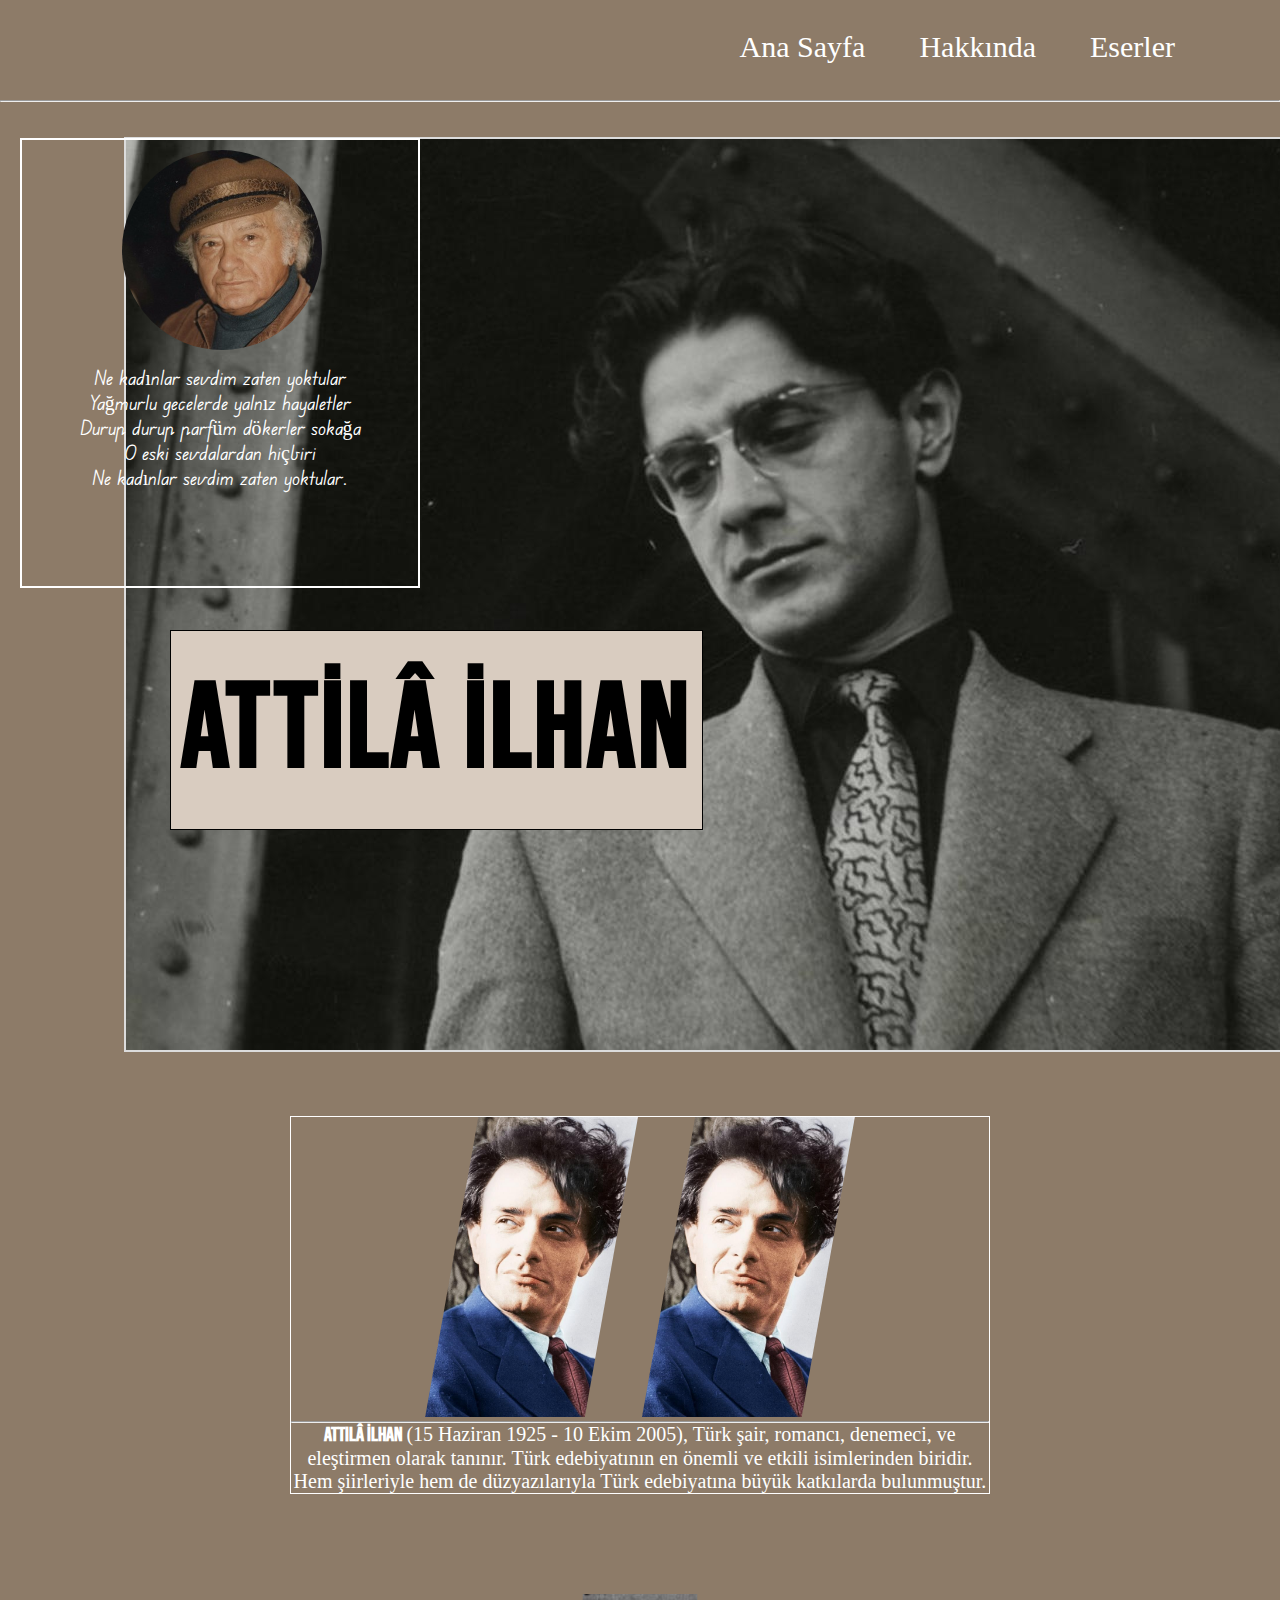
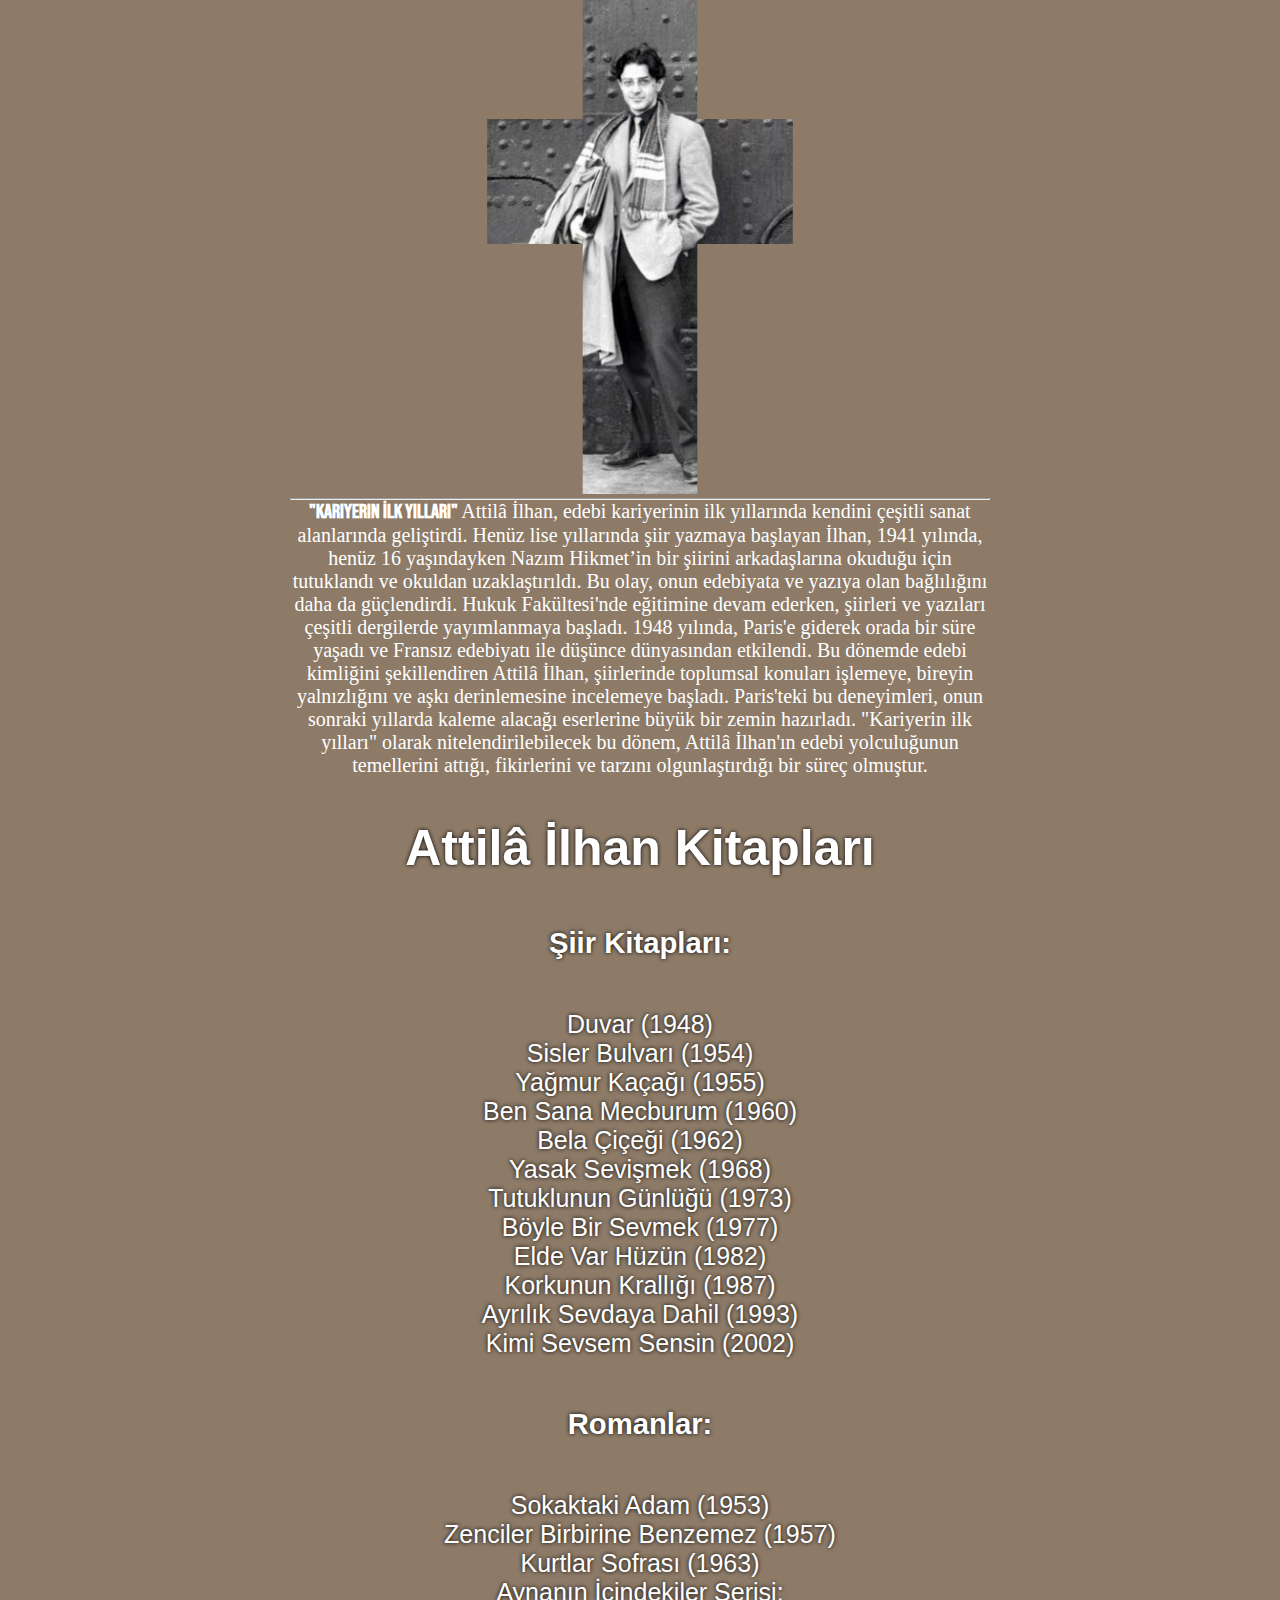
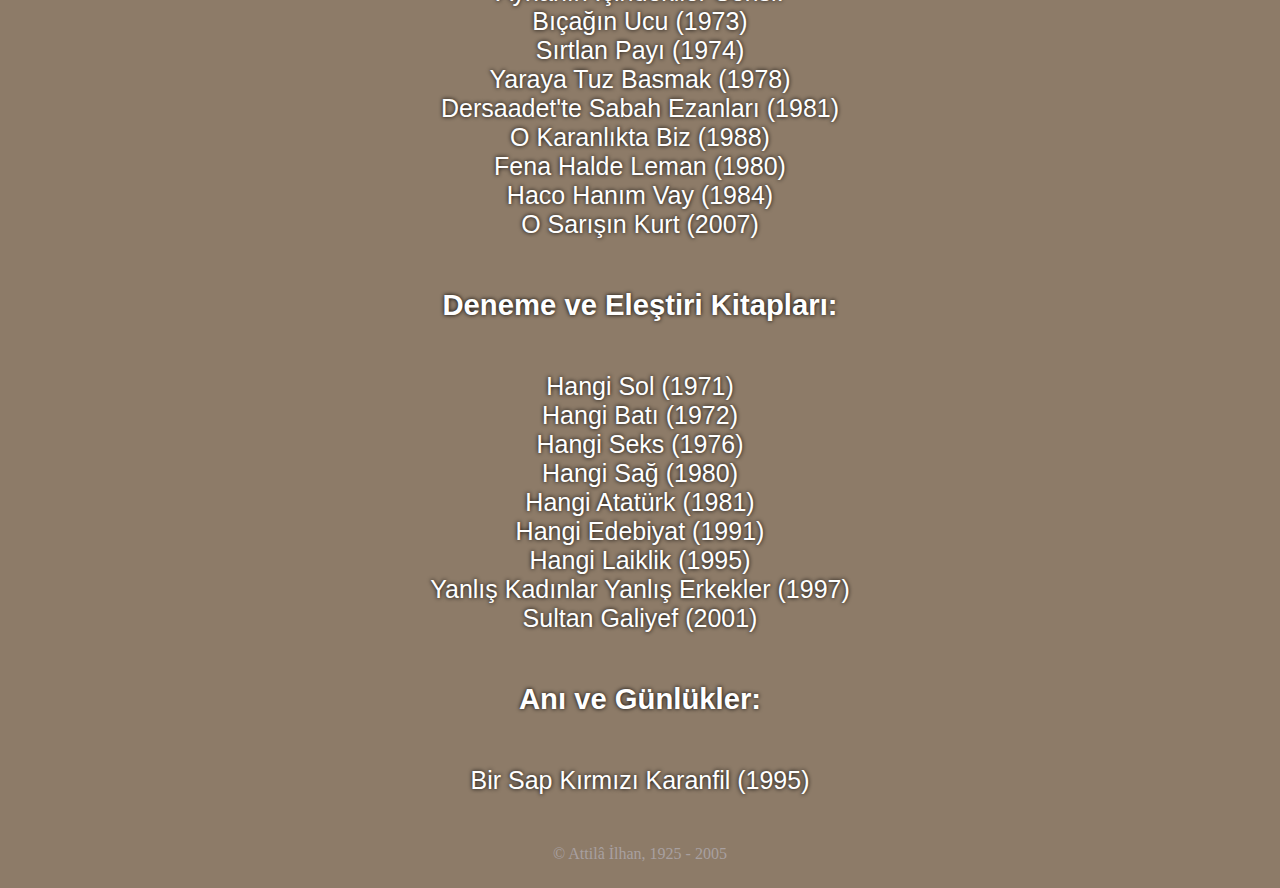
<file: index.html>
<!DOCTYPE html>
<html lang="en">
  <head>
    <meta charset="UTF-8" />
    <meta name="viewport" content="width=device-width, initial-scale=1.0" />
    <link rel="preconnect" href="https://fonts.googleapis.com" />
    <link rel="preconnect" href="https://fonts.gstatic.com" crossorigin />
    <link
      href="https://fonts.googleapis.com/css2?family=Qwitcher+Grypen:wght@400;700&display=swap"
      rel="stylesheet"
    />
    <link rel="stylesheet" href="style.css" />
    <link
      href="https://fonts.googleapis.com/css2?family=Bebas+Neue&display=swap"
      rel="stylesheet"
    />

    <link
      href="https://fonts.googleapis.com/css2?family=Edu+VIC+WA+NT+Beginner:wght@400..700&display=swap"
      rel="stylesheet"
    />
    <title>Atllia İlhan</title>
  </head>
  <body>
    <header>
      <nav class="navbar">
        <ul>
          <li><a href="index.html">Ana Sayfa</a></li>
          <li><a href="#baslık4">Hakkında</a></li>
          <li><a href="#baslık3">Eserler</a></li>
        </ul>
      </nav>
    </header>
    <hr class="hr" />

    <main>
      <div class="c1">
        <img src="foto1.jpg" alt="Atilla ilhan" he />
      </div>
      <div class="box1">
        <h1>ATTİLÂ İLHAN</h1>
      </div>

      <div class="c2">
        <img src="foto4.jpg" alt="" />
        <p class="c3">
          <br /><br /><br />Ne kadınlar sevdim zaten yoktular <br />Yağmurlu
          gecelerde yalnız hayaletler<br />
          Durup durup parfüm dökerler sokağa<br />
          O eski sevdalardan hiçbiri<br />
          Ne kadınlar sevdim zaten yoktular.
        </p>
      </div>
    </main>


    <main class="container">
      <div class="c4">
          <img src="foto5.jpg" alt="" height="300px "class="hover-effect"/>
          <img src="foto5.jpg" alt="" height="300px " class="hover-effect"/>
          <hr id="baslık4">
          <p class="c5"> <strong>Attilâ İlhan </strong>(15 Haziran 1925 - 10 Ekim 2005), Türk şair, romancı, denemeci, ve eleştirmen olarak tanınır. Türk edebiyatının en önemli ve etkili isimlerinden biridir. Hem şiirleriyle hem de düzyazılarıyla Türk edebiyatına büyük katkılarda bulunmuştur.
          </p>
        </div>

      </div>
      <main class="container">
          <div class="c7">
              <img src="foto6.jpg" alt="" height="500px " class="hover-effect"/>
              <hr>
              <p class="c5"> <strong>"Kariyerin İlk Yılları" </strong>Attilâ İlhan, edebi kariyerinin ilk yıllarında kendini çeşitli sanat alanlarında geliştirdi. Henüz lise yıllarında şiir yazmaya başlayan İlhan, 1941 yılında, henüz 16 yaşındayken Nazım Hikmet’in bir şiirini arkadaşlarına okuduğu için tutuklandı ve okuldan uzaklaştırıldı. Bu olay, onun edebiyata ve yazıya olan bağlılığını daha da güçlendirdi. Hukuk Fakültesi'nde eğitimine devam ederken, şiirleri ve yazıları çeşitli dergilerde yayımlanmaya başladı. 1948 yılında, Paris'e giderek orada bir süre yaşadı ve Fransız edebiyatı ile düşünce dünyasından etkilendi. Bu dönemde edebi kimliğini şekillendiren Attilâ İlhan, şiirlerinde toplumsal konuları işlemeye, bireyin yalnızlığını ve aşkı derinlemesine incelemeye başladı. Paris'teki bu deneyimleri, onun sonraki yıllarda kaleme alacağı eserlerine büyük bir zemin hazırladı. "Kariyerin ilk yılları" olarak nitelendirilebilecek bu dönem, Attilâ İlhan'ın edebi yolculuğunun temellerini attığı, fikirlerini ve tarzını olgunlaştırdığı bir süreç olmuştur.
              </p>
            </div>
  
          </div>
  
          </div>
  </main>
 

  <article  id="baslık3">
    <h2 class="baslık">Attilâ İlhan Kitapları</h2>

    <h3 class="a1">Şiir Kitapları:</h3>
    <ul>
      <li>Duvar (1948)</li>
      <li>Sisler Bulvarı (1954)</li>
      <li>Yağmur Kaçağı (1955)</li>
      <li>Ben Sana Mecburum (1960)</li>
      <li>Bela Çiçeği (1962)</li>
      <li>Yasak Sevişmek (1968)</li>
      <li>Tutuklunun Günlüğü (1973)</li>
      <li>Böyle Bir Sevmek (1977)</li>
      <li>Elde Var Hüzün (1982)</li>
      <li>Korkunun Krallığı (1987)</li>
      <li>Ayrılık Sevdaya Dahil (1993)</li>
      <li>Kimi Sevsem Sensin (2002)</li>
    </ul>

    <h3 class="a1">Romanlar:</h3>
    <ul>
      <li>Sokaktaki Adam (1953)</li>
      <li>Zenciler Birbirine Benzemez (1957)</li>
      <li>Kurtlar Sofrası (1963)</li>
      <li>
        Aynanın İçindekiler Serisi:
        <ul>
          <li>Bıçağın Ucu (1973)</li>
          <li>Sırtlan Payı (1974)</li>
          <li>Yaraya Tuz Basmak (1978)</li>
          <li>Dersaadet'te Sabah Ezanları (1981)</li>
          <li>O Karanlıkta Biz (1988)</li>
        </ul>
      </li>
      <li>Fena Halde Leman (1980)</li>
      <li>Haco Hanım Vay (1984)</li>
      <li>O Sarışın Kurt (2007)</li>
    </ul>

    <h3 class="a1">Deneme ve Eleştiri Kitapları:</h3>
    <ul>
      <li>Hangi Sol (1971)</li>
      <li>Hangi Batı (1972)</li>
      <li>Hangi Seks (1976)</li>
      <li>Hangi Sağ (1980)</li>
      <li>Hangi Atatürk (1981)</li>
      <li>Hangi Edebiyat (1991)</li>
      <li>Hangi Laiklik (1995)</li>
      <li>Yanlış Kadınlar Yanlış Erkekler (1997)</li>
      <li>Sultan Galiyef (2001)</li>
    </ul>

    <h3 class="a1">Anı ve Günlükler:</h3>
    <ul>
      <li>Bir Sap Kırmızı Karanfil (1995)</li>
    </ul>
  </article>

  <footer><p class="x1">© Attilâ İlhan, 1925 - 2005</p></footer>


  </body>
</html>
</file>
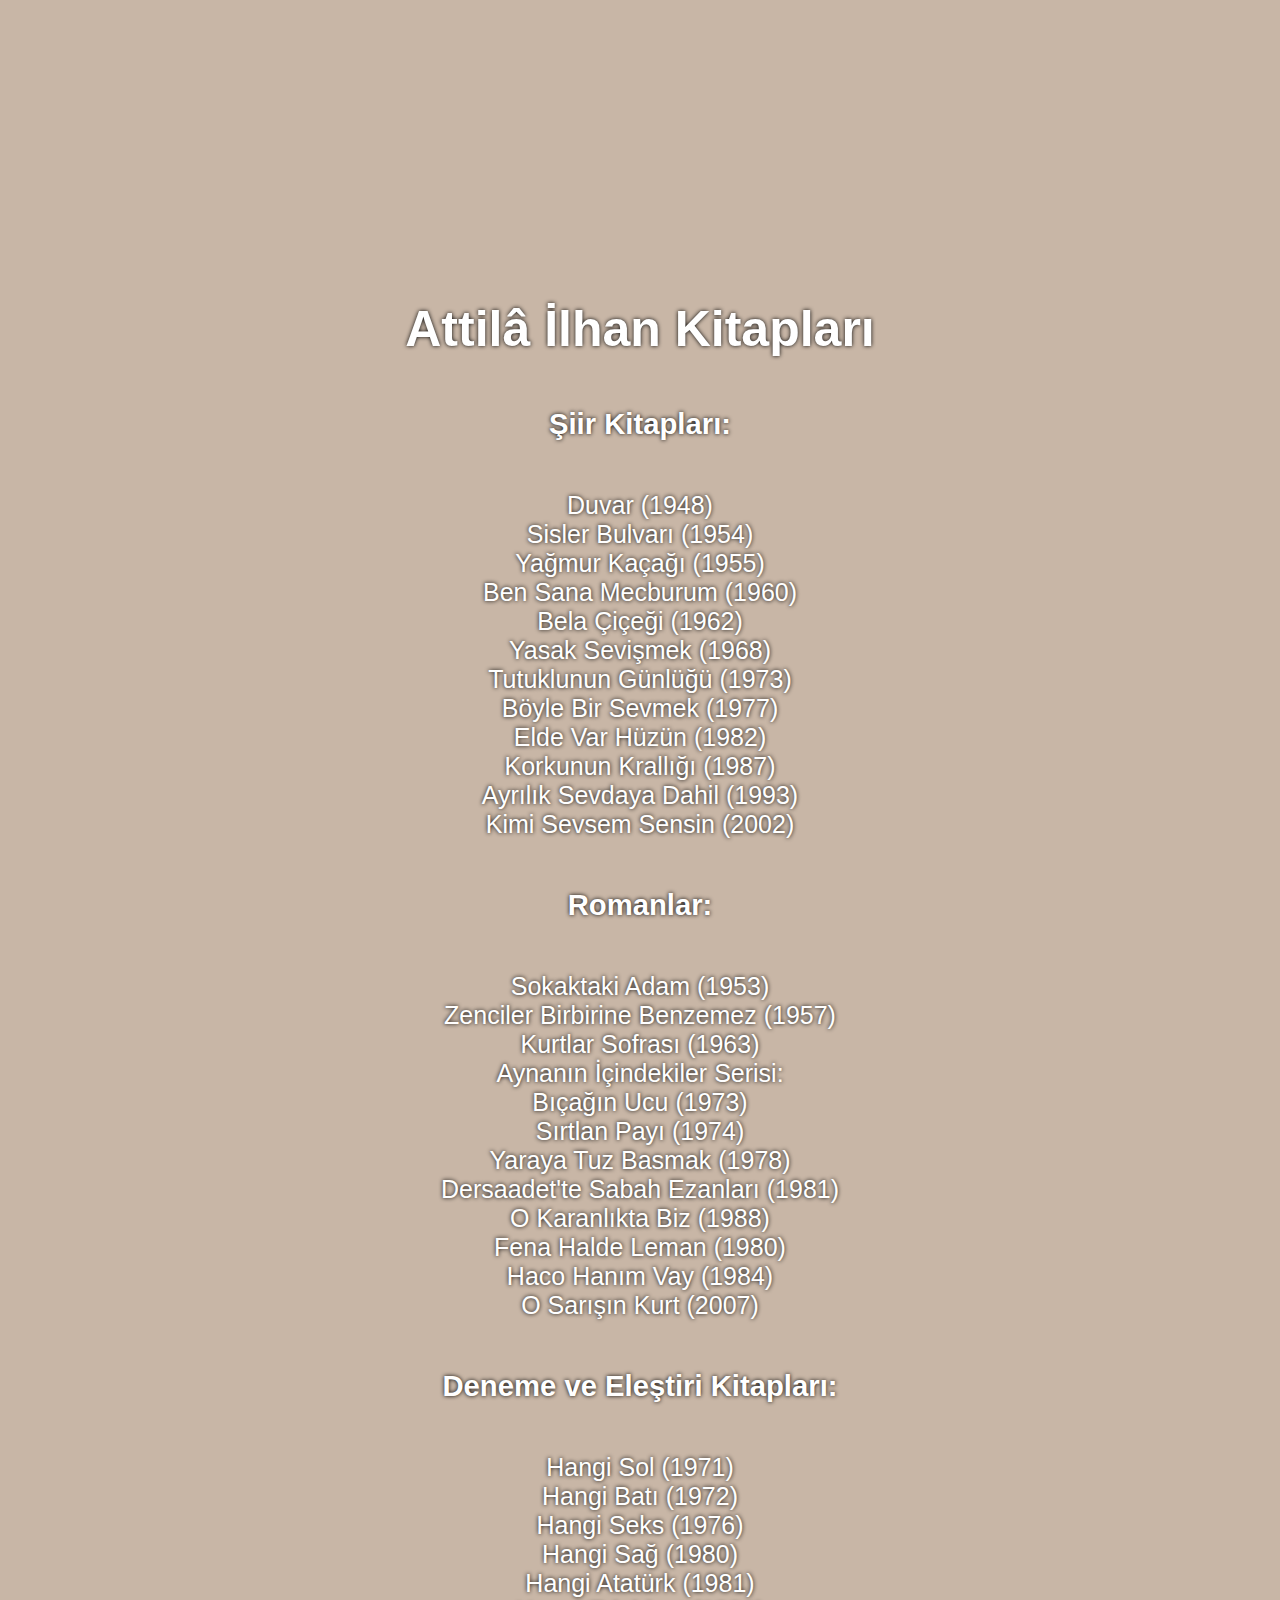
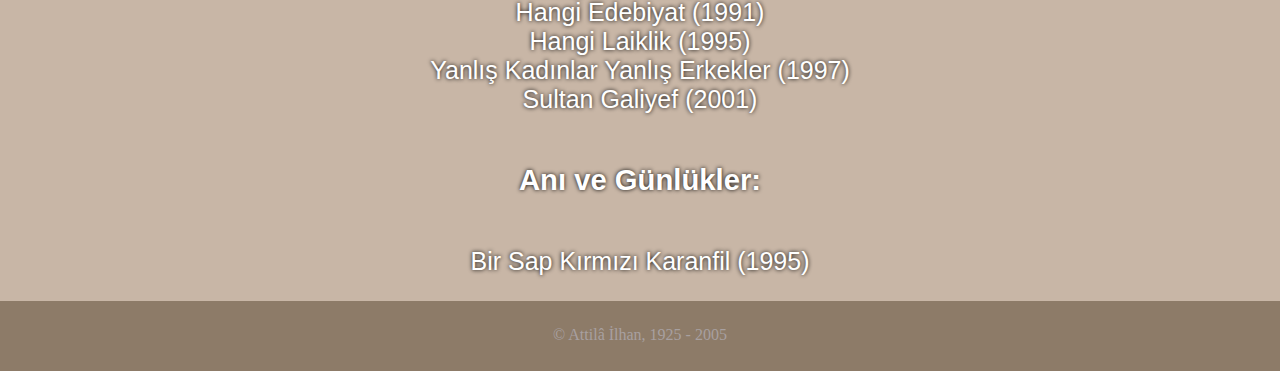
<file: books.html>
<!DOCTYPE html>
<html lang="en">
  <head>
    <meta charset="UTF-8" />
    <meta name="viewport" content="width=device-width, initial-scale=1.0" />
    <link rel="preconnect" href="https://fonts.googleapis.com" />
    <link rel="preconnect" href="https://fonts.gstatic.com" crossorigin />
    <link
      href="https://fonts.googleapis.com/css2?family=Qwitcher+Grypen:wght@400;700&display=swap"
      rel="stylesheet"
    />
    <link rel="stylesheet" href="style.css" />
    <link
      href="https://fonts.googleapis.com/css2?family=Bebas+Neue&display=swap"
      rel="stylesheet"
    />

    <link
      href="https://fonts.googleapis.com/css2?family=Edu+VIC+WA+NT+Beginner:wght@400..700&display=swap"
      rel="stylesheet"
    />
    <title>Eserleri</title>
  </head>
  <body class="k2">
    <article>
      <h2 class="baslık">Attilâ İlhan Kitapları</h2>

      <h3 class="a1">Şiir Kitapları:</h3>
      <ul>
        <li>Duvar (1948)</li>
        <li>Sisler Bulvarı (1954)</li>
        <li>Yağmur Kaçağı (1955)</li>
        <li>Ben Sana Mecburum (1960)</li>
        <li>Bela Çiçeği (1962)</li>
        <li>Yasak Sevişmek (1968)</li>
        <li>Tutuklunun Günlüğü (1973)</li>
        <li>Böyle Bir Sevmek (1977)</li>
        <li>Elde Var Hüzün (1982)</li>
        <li>Korkunun Krallığı (1987)</li>
        <li>Ayrılık Sevdaya Dahil (1993)</li>
        <li>Kimi Sevsem Sensin (2002)</li>
      </ul>

      <h3 class="a1">Romanlar:</h3>
      <ul>
        <li>Sokaktaki Adam (1953)</li>
        <li>Zenciler Birbirine Benzemez (1957)</li>
        <li>Kurtlar Sofrası (1963)</li>
        <li>
          Aynanın İçindekiler Serisi:
          <ul>
            <li>Bıçağın Ucu (1973)</li>
            <li>Sırtlan Payı (1974)</li>
            <li>Yaraya Tuz Basmak (1978)</li>
            <li>Dersaadet'te Sabah Ezanları (1981)</li>
            <li>O Karanlıkta Biz (1988)</li>
          </ul>
        </li>
        <li>Fena Halde Leman (1980)</li>
        <li>Haco Hanım Vay (1984)</li>
        <li>O Sarışın Kurt (2007)</li>
      </ul>

      <h3 class="a1">Deneme ve Eleştiri Kitapları:</h3>
      <ul>
        <li>Hangi Sol (1971)</li>
        <li>Hangi Batı (1972)</li>
        <li>Hangi Seks (1976)</li>
        <li>Hangi Sağ (1980)</li>
        <li>Hangi Atatürk (1981)</li>
        <li>Hangi Edebiyat (1991)</li>
        <li>Hangi Laiklik (1995)</li>
        <li>Yanlış Kadınlar Yanlış Erkekler (1997)</li>
        <li>Sultan Galiyef (2001)</li>
      </ul>

      <h3 class="a1">Anı ve Günlükler:</h3>
      <ul>
        <li>Bir Sap Kırmızı Karanfil (1995)</li>
      </ul>
    </article>

    <footer><p class="x1">© Attilâ İlhan, 1925 - 2005</p></footer>
  </body>
</html>
</file>
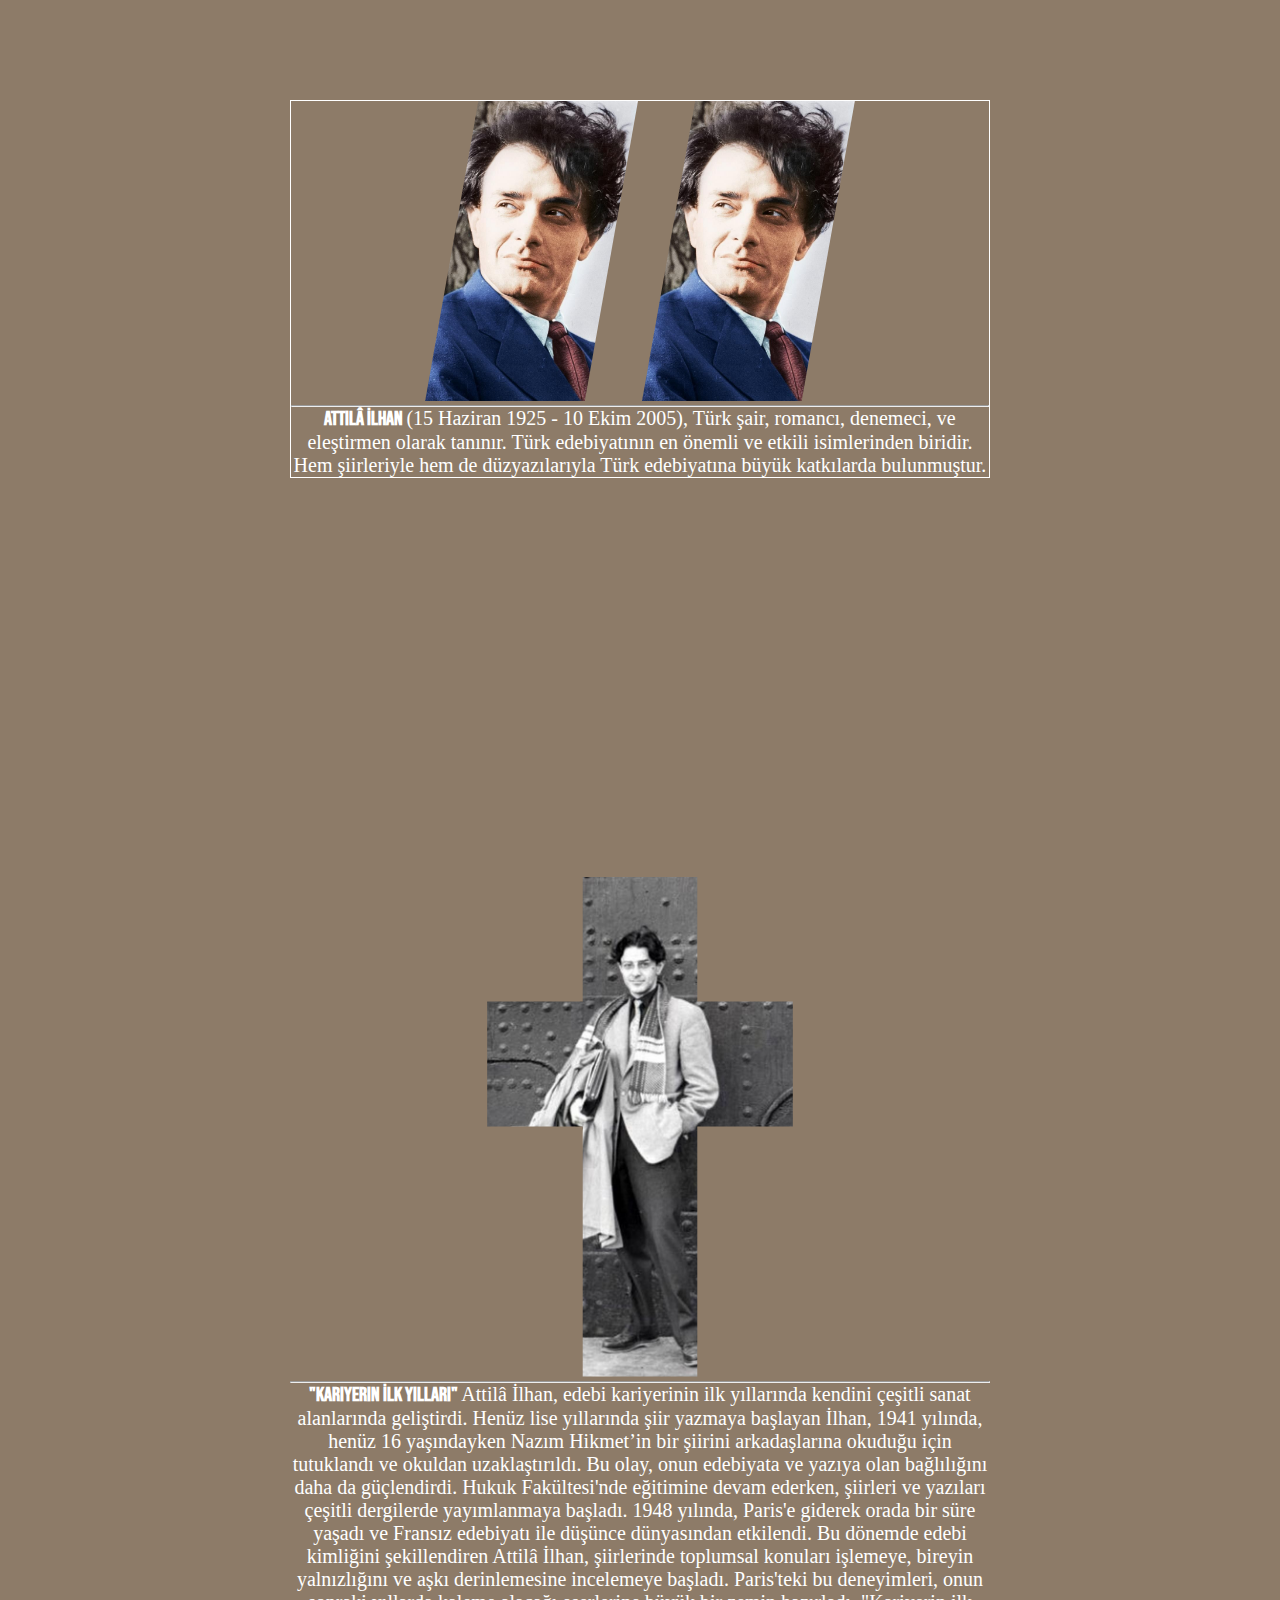
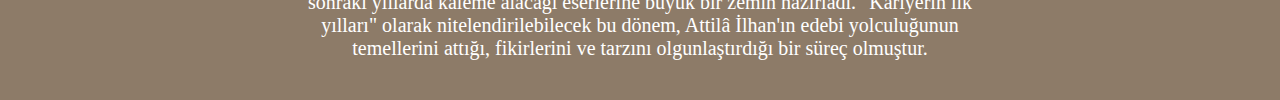
<file: info.html>
<!DOCTYPE html>
<html lang="en">
  <head>
    <meta charset="UTF-8" />
    <meta name="viewport" content="width=device-width, initial-scale=1.0" />
    <link rel="preconnect" href="https://fonts.googleapis.com" />
    <link rel="preconnect" href="https://fonts.gstatic.com" crossorigin />
    <link
      href="https://fonts.googleapis.com/css2?family=Qwitcher+Grypen:wght@400;700&display=swap"
      rel="stylesheet"
    />
    <link rel="stylesheet" href="style.css" />
    <link
      href="https://fonts.googleapis.com/css2?family=Bebas+Neue&display=swap"
      rel="stylesheet"
    />

    <link
      href="https://fonts.googleapis.com/css2?family=Edu+VIC+WA+NT+Beginner:wght@400..700&display=swap"
      rel="stylesheet"
    />




    <link href="https://fonts.googleapis.com/css2?family=Edu+VIC+WA+NT+Beginner:wght@400..700&family=Josefin+Sans:ital,wght@0,100..700;1,100..700&display=swap" rel="stylesheet">
    <title>Atilla İlhan</title>
  <body>
    <main class="container">
        <div class="c4">
            <img src="foto5.jpg" alt="" height="300px "class="hover-effect"/>
            <img src="foto5.jpg" alt="" height="300px " class="hover-effect"/>
            <hr>
            <p class="c5"> <strong>Attilâ İlhan </strong>(15 Haziran 1925 - 10 Ekim 2005), Türk şair, romancı, denemeci, ve eleştirmen olarak tanınır. Türk edebiyatının en önemli ve etkili isimlerinden biridir. Hem şiirleriyle hem de düzyazılarıyla Türk edebiyatına büyük katkılarda bulunmuştur.
            </p>
          </div>

        </div>
        <main class="container">
            <div class="c7">
                <img src="foto6.jpg" alt="" height="500px " class="hover-effect"/>
                <hr>
                <p class="c5"> <strong>"Kariyerin İlk Yılları" </strong>Attilâ İlhan, edebi kariyerinin ilk yıllarında kendini çeşitli sanat alanlarında geliştirdi. Henüz lise yıllarında şiir yazmaya başlayan İlhan, 1941 yılında, henüz 16 yaşındayken Nazım Hikmet’in bir şiirini arkadaşlarına okuduğu için tutuklandı ve okuldan uzaklaştırıldı. Bu olay, onun edebiyata ve yazıya olan bağlılığını daha da güçlendirdi. Hukuk Fakültesi'nde eğitimine devam ederken, şiirleri ve yazıları çeşitli dergilerde yayımlanmaya başladı. 1948 yılında, Paris'e giderek orada bir süre yaşadı ve Fransız edebiyatı ile düşünce dünyasından etkilendi. Bu dönemde edebi kimliğini şekillendiren Attilâ İlhan, şiirlerinde toplumsal konuları işlemeye, bireyin yalnızlığını ve aşkı derinlemesine incelemeye başladı. Paris'teki bu deneyimleri, onun sonraki yıllarda kaleme alacağı eserlerine büyük bir zemin hazırladı. "Kariyerin ilk yılları" olarak nitelendirilebilecek bu dönem, Attilâ İlhan'ın edebi yolculuğunun temellerini attığı, fikirlerini ve tarzını olgunlaştırdığı bir süreç olmuştur.
                </p>
              </div>
    
            </div>
    
            </div>
    </main>
  </body>
</html>
</file>
<file: style.css>
* {
  padding: 0;
  margin: 0;
  box-sizing: border-box;
  text-decoration: none;
  list-style: none;
}

header {
  background-color: #8d7b68;
  height: 100px;
}

.navbar {
  display: flex;
  justify-content: flex-end;
  text-align: center;
  padding-top: 30px;
  padding-right: 80px;
}

nav ul li {
  display: inline; /* buraya tekrar dönüp bakıcamn*/
}
ul li a {
  color: white;
  font-size: 30px;
  padding: 25px;
}

.navbar ul li a:hover {
  background-color: #c8b6a6;
}

.c1 {
  display: flex;
  justify-content: center;
  text-align: center;
  padding-top: 35px;
  padding-left: 340px;
  position: relative;
}

.c1 img {
  border: 2px solid gainsboro;
  display: block;
}

main {
  background-color: #8d7b68;
  height: 1600px;
}

h1 {
  display: flex;
  justify-content: center; /* Yatay olarak ortalar */
  align-items: center; /* Dikey olarak ortalar */
  height: 200px; /* Kutunun yüksekliğini belirler */
  border: 1px solid black; /* Sınır ekler */
  font-size: 120px;
  font-family: "Bebas Neue", sans-serif;
  letter-spacing: 3px;
  position: absolute;
  left: 170px; /* Soldan 20px boşluk bırakır */
  top: 70%; /* Yukarıdan aşağıya %70 mesafeye yerleştirir */
  background-color: #d9ccc0;
  padding: 10px; /* İçeriği saracak boşluk ekler */
}

.c2 img {
  display: flex;
  justify-content: center; /* Yatay olarak ortalar */
  align-items: center; /* Dikey olarak ortalar */
  top: 10px;
  position: absolute;
  height: 200px;
  clip-path: circle(50% at 50% 50%);

  left: 100px;
}
.c2 {
  bottom: 914px;
  position: relative;
  height: 450px;
  width: 400px;
  border: 2px solid white;
  left: 20px;
}

.c3 {
  color: white;
  position: relative;
  text-align: center;
  justify-content: center;
  top: 150px;

  font-family: "Edu VIC WA NT Beginner", cursive;
  font-size: 20px;
}

strong {
  font-family: "Bebas Neue", sans-serif;
}

body {
  background-color: #8d7b68;
}

.container {
  display: flex;
  flex-direction: column; /* Blokları dikeyde hizalar */
  justify-content: center;
  align-items: center;
  text-align: center; /* Yazıyı ortalamak için */
  margin-top: 100px;
}

.c4 {
  border: 1px solid white;
  height: 500px;
  width: 700px;
}
.c4 img {
  clip-path: polygon(25% 0%, 100% 0%, 75% 100%, 0% 100%);
}

.c5 {
  color: white;
  font-size: 20px;
}

.u7 {
  padding: 25px;
  font-size: 30px;
  text-align: center;
  display: flex;
  justify-content: center;
}

.c7 {
  height: 500px;
  width: 700px;
  margin-bottom: 25px;
}

.c7 img {
  clip-path: polygon(
    10% 25%,
    35% 25%,
    35% 0%,
    65% 0%,
    65% 25%,
    90% 25%,
    90% 50%,
    65% 50%,
    65% 100%,
    35% 100%,
    35% 50%,
    10% 50%
  );
}

.hover-effect {
  transition: transform 0.3s ease, filter 0.3s ease; /* Geçiş efektleri ekler */
}

.hover-effect:hover {
  transform: scale(1.1); /* Resmi %10 büyütür */
}

article {
  text-align: center;
  justify-content: center;
  color: white;
  font-size: 25px;
  font-family: "Franklin Gothic Medium", "Arial Narrow", Arial, sans-serif;
  text-shadow: 0px 0px 4px black;
}

.baslık {
  color: #fff;
  font-size: 50px;
  text-shadow: 0px 0px 4px black;
  margin-top: 300px;
}

.a1 {
  color: white;
  padding-top: 50px;
  padding-bottom: 50px;
  text-shadow: 0px 0px 4px black;
}

.k2 {
  background-color: #c8b6a6;
}

footer {
  text-align: center;
  height: 70px;
  background-color: #8d7b68;
  color: rgb(168, 160, 160);
  margin-top: 25px;
}

.x1 {
  padding: 25px;
}
</file>
